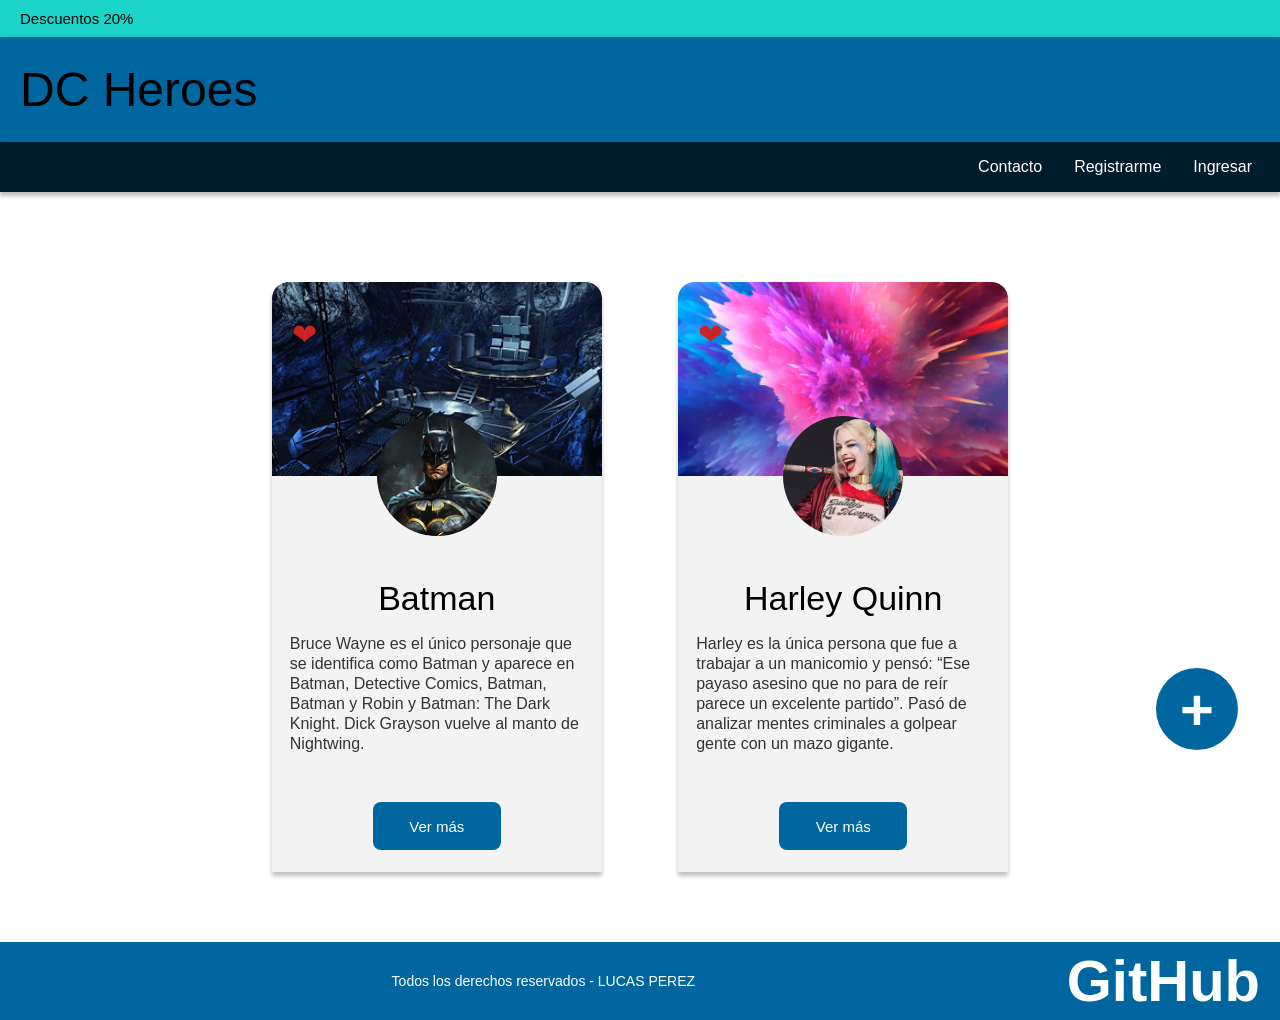
<file: index.html>
<!doctype html>
<html lang="es">
  <head>
    <meta charset="UTF-8" />
    <meta name="viewport" content="width=device-width, initial-scale=1.0" />
    <title>DC Heroes — Home | Programación II</title>
    <link rel="stylesheet" href="css/hub.css" />
  </head>

  <body>
    <header class="top-header">
      <p>Descuentos 20%</p>
    </header>

    <header class="main-header">
      <h1>DC Heroes</h1>
    </header>

    <nav class="main-nav" aria-label="Principal">
      <a href="#">Contacto</a>
      <a href="formularios.html">Registrarme</a>
      <a href="#">Ingresar</a>
    </nav>

    <main>
      <section class="cards">
        <article class="hero-card">
          <div class="card-cover">
            <img src="img/fondo batman.png" alt="Batman fondo" />
          </div>

          <span class="heart">❤</span>
          <img class="hero-avatar" src="img/batman.png" alt="Batman" />

          <div class="card-content">
            <h2>Batman</h2>
            <p>
              Bruce Wayne es el único personaje que se identifica como Batman y
              aparece en Batman, Detective Comics, Batman, Batman y Robin y
              Batman: The Dark Knight. Dick Grayson vuelve al manto de Nightwing.
            </p>
            <button>Ver más</button>
          </div>
        </article>

        <article class="hero-card">
          <div class="card-cover">
            <img src="img/fondo harley.png" alt="Harley fondo" />
          </div>

          <span class="heart">❤</span>
          <img class="hero-avatar" src="img/harley.png" alt="Harley Quinn" />

          <div class="card-content">
            <h2>Harley Quinn</h2>
            <p>
              Harley es la única persona que fue a trabajar a un manicomio y
              pensó: “Ese payaso asesino que no para de reír parece un excelente
              partido”. Pasó de analizar mentes criminales a golpear gente con
              un mazo gigante.
            </p>
            <button>Ver más</button>
          </div>
        </article>
      </section>
    </main>

    <a class="fab-plus" href="formularios.html" aria-label="Ir al formulario Añadí tu super">+</a>

    <footer>
      <a href="https://github.com/" target="_blank" class="github">GitHub</a>
      <p>Todos los derechos reservados - LUCAS PEREZ</p>
    </footer>
  </body>
</html>
</file>
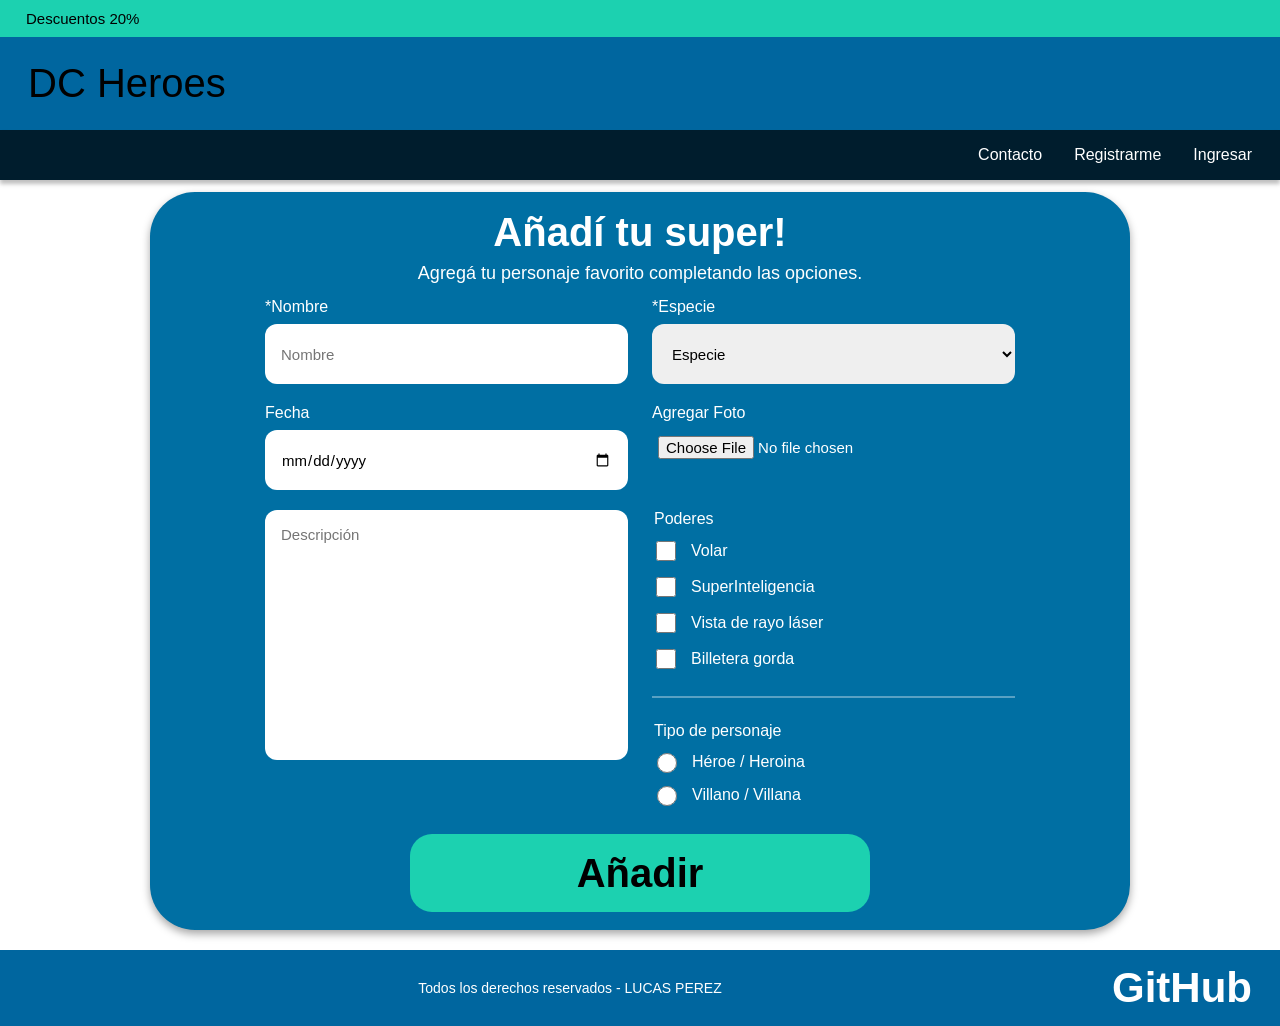
<file: formularios.html>
<!doctype html>
<html lang="es">
  <head>
    <meta charset="UTF-8" />
    <meta name="viewport" content="width=device-width, initial-scale=1.0" />
    <title>DC Heroes — Añadí tu super | Programación II</title>
    <link rel="stylesheet" href="css/formularios.css" />
  </head>

  <body>
    <div class="page-shell">
      <div class="top-bar">Descuentos 20%</div>

      <header class="brand-header">
        <p class="brand-title">DC Heroes</p>
      </header>

      <nav class="main-nav" aria-label="Principal">
        <a href="#">Contacto</a>
        <a href="formularios.html">Registrarme</a>
        <a href="#">Ingresar</a>
      </nav>

      <main class="page-main">
        <section class="form-panel">
          <h1>Añadí tu super!</h1>
          <p class="form-text">Agregá tu personaje favorito completando las opciones.</p>

          <form action="#" method="post" enctype="multipart/form-data">
            <div class="form-grid">
              <div class="field">
                <label for="nombre">*Nombre</label>
                <input type="text" id="nombre" name="nombre" placeholder="Nombre" required />
              </div>

              <div class="field">
                <label for="especie">*Especie</label>
                <select id="especie" name="especie" required>
                  <option value="" selected disabled>Especie</option>
                  <option value="humano">Humano</option>
                  <option value="unknown">Unknown</option>
                  <option value="alienigena">Alienígena</option>
                  <option value="metahumano">Metahumano</option>
                </select>
              </div>

              <div class="field">
                <label for="fecha">Fecha</label>
                <input type="date" id="fecha" name="fecha" />
              </div>

              <div class="field">
                <label for="foto">Agregar Foto</label>
                <input type="file" id="foto" name="foto" accept="image/png, image/jpeg, image/webp" />
              </div>

              <div class="field descripcion">
                <label for="descripcion" class="sr-only">Descripción</label>
                <textarea id="descripcion" name="descripcion" placeholder="Descripción"></textarea>
              </div>

              <div class="options">
                <fieldset class="poderes">
                  <legend>Poderes</legend>

                  <label>
                    <input type="checkbox" name="poderes" value="volar" />
                    Volar
                  </label>

                  <label>
                    <input type="checkbox" name="poderes" value="superinteligencia" />
                    SuperInteligencia
                  </label>

                  <label>
                    <input type="checkbox" name="poderes" value="vista-de-rayo-laser" />
                    Vista de rayo láser
                  </label>

                  <label>
                    <input type="checkbox" name="poderes" value="billetera-gorda" />
                    Billetera gorda
                  </label>
                </fieldset>

                <fieldset class="tipo-personaje">
                  <legend>Tipo de personaje</legend>

                  <label>
                    <input type="radio" name="tipo-personaje" value="heroe" />
                    Héroe / Heroina
                  </label>

                  <label>
                    <input type="radio" name="tipo-personaje" value="villano" />
                    Villano / Villana
                  </label>
                </fieldset>
              </div>
            </div>

            <button type="submit">Añadir</button>
          </form>
        </section>
      </main>

      <footer class="site-footer">
        <p>Todos los derechos reservados - LUCAS PEREZ</p>
        <a href="https://github.com/" class="footer-github">GitHub</a>
      </footer>
    </div>
  </body>
</html>
</file>
<file: css/hub.css>
* {
  box-sizing: border-box;
  margin: 0;
  padding: 0;
}

html,
body {
  min-height: 100vh;
}

body {
  background-color: #ffffff;
  font-family: Arial, Helvetica, sans-serif;
  color: #333333;
  display: flex;
  flex-direction: column;
}

a {
  color: inherit;
  text-decoration: none;
}

.top-header {
  background-color: #1cd4c9;
  padding: 10px 20px;
}

.top-header p {
  font-size: 15px;
  color: #000000;
}

.main-header {
  background-color: #00669f;
  padding: 25px 20px;
  box-shadow: 0 4px 7px rgba(0, 0, 0, 0.25);
}

.main-header h1 {
  font-size: 48px;
  font-weight: 400;
  color: #000000;
}

.main-nav {
  background-color: #001d2d;
  color: #ffffff;
  padding: 16px 28px;
  display: flex;
  justify-content: flex-end;
  gap: 32px;
  font-size: 16px;
  box-shadow: 0 4px 4px rgba(0, 0, 0, 0.25);
}

main {
  flex: 1;
  padding: 90px 0 70px;
  display: flex;
  justify-content: center;
  align-items: center;
}

.cards {
  width: 850px;
  text-align: center;
}

.hero-card {
  width: 330px;
  height: 590px;
  display: inline-block;
  vertical-align: top;
  margin: 0 36px;
  background-color: #f3f3f3;
  border-radius: 16px 16px 0 0;
  box-shadow: 0 4px 4px rgba(0, 0, 0, 0.25);
  text-align: center;
  overflow: hidden;
  position: relative;
}

.card-cover img {
  width: 100%;
  height: 194px;
  display: block;
  object-fit: cover;
  border-radius: 16px 16px 0 0;
}

.heart {
  position: absolute;
  top: 35px;
  left: 20px;
  font-size: 30px;
  color: #cc2424;
}

.hero-avatar {
  width: 120px;
  height: 120px;
  border-radius: 50%;
  display: block;
  margin: -60px auto 0;
  position: relative;
  z-index: 2;
}

.card-content {
  height: 336px;
  padding: 25px 18px 22px;
  display: flex;
  flex-direction: column;
  align-items: center;
}

.card-content h2 {
  font-size: 34px;
  font-weight: 400;
  margin: 18px 0 16px;
  color: #000000;
}

.card-content p {
  font-size: 16px;
  line-height: 1.25;
  text-align: left;
  margin-bottom: 22px;
}

.card-content button {
  margin-top: auto;
  background-color: #00669f;
  color: #ffffff;
  border: none;
  width: 128px;
  height: 48px;
  border-radius: 8px;
  font-size: 15px;
  cursor: pointer;
}

.fab-plus {
  position: fixed;
  right: 42px;
  bottom: 150px;
  width: 82px;
  height: 82px;
  border-radius: 50%;
  background-color: #00669f;
  color: #ffffff;
  font-size: 58px;
  font-weight: 700;
  display: flex;
  align-items: center;
  justify-content: center;
}

footer {
  background-color: #00669f;
  color: #ffffff;
  padding: 15px 20px;
  overflow: hidden;
}

footer p {
  text-align: center;
  font-size: 14px;
  line-height: 48px;
}

footer .github {
  float: right;
  font-size: 58px;
  font-weight: 700;
  text-decoration: none;
  color: #ffffff;
  line-height: 48px;
}

@media (max-width: 900px) {
  .cards {
    width: 100%;
  }

  .hero-card {
    display: block;
    margin: 0 auto 30px;
  }

  main {
    padding: 50px 0 80px;
  }

  .fab-plus {
    right: 24px;
    bottom: 110px;
  }

  footer .github {
    float: none;
    display: block;
    text-align: center;
    margin-top: 8px;
  }

  footer p {
    line-height: normal;
  }
}
</file>
<file: css/formularios.css>
*,
*::before,
*::after {
  box-sizing: border-box;
}

body {
  margin: 0;
  font-family: Arial, Helvetica, sans-serif;
  background: #ffffff;
}

a {
  color: inherit;
  text-decoration: none;
}

.page-shell {
  min-height: 100vh;
  display: flex;
  flex-direction: column;
}

.top-bar {
  background: #1cd1b0;
  padding: 10px 26px;
  font-size: 15px;
}

.brand-header {
  background: #00669f;
  padding: 24px 28px;
}

.brand-title {
  margin: 0;
  font-size: 40px;
  font-weight: 400;
  color: #000000;
}

.main-nav {
  background: #001d2d;
  color: #ffffff;
  display: flex;
  justify-content: flex-end;
  gap: 32px;
  padding: 16px 28px;
  font-size: 16px;
  box-shadow: 0 4px 4px rgba(0, 0, 0, 0.25);
}

.page-main {
  flex: 1;
  padding: 12px 28px 20px;
  display: flex;
  justify-content: center;
  align-items: center;
}

.form-panel {
  width: 100%;
  max-width: 980px;
  background: #006fa3;
  color: #ffffff;
  border-radius: 45px;
  padding: 18px 115px 18px;
  box-shadow: 0 4px 8px rgba(0, 0, 0, 0.35);
}

.form-panel h1 {
  margin: 0;
  text-align: center;
  font-size: 40px;
  font-weight: 700;
}

.form-text {
  margin: 8px 0 14px;
  text-align: center;
  font-size: 18px;
  font-weight: 400;
}

form {
  display: flex;
  flex-direction: column;
  align-items: center;
}

.form-grid {
  width: 100%;
  display: flex;
  flex-wrap: wrap;
  column-gap: 24px;
  row-gap: 20px;
}

.field {
  width: calc(50% - 12px);
  display: flex;
  flex-direction: column;
  gap: 8px;
}

label,
legend {
  font-size: 16px;
  font-weight: 400;
}

input,
select,
textarea {
  width: 100%;
  border: none;
  border-radius: 12px;
  padding: 16px;
  font-size: 15px;
  font-family: inherit;
}

input:focus,
select:focus,
textarea:focus,
button:focus {
  outline: 3px solid #1cd1b0;
  outline-offset: 2px;
}

input[type="text"],
select,
input[type="date"] {
  height: 60px;
}

input[type="file"] {
  height: 34px;
  padding: 6px;
  border-radius: 4px;
  background: transparent;
  color: #ffffff;
}

textarea {
  min-height: 250px;
  resize: none;
}

.descripcion {
  width: calc(50% - 12px);
}

.options {
  width: calc(50% - 12px);
  display: flex;
  flex-direction: column;
  justify-content: center;
  gap: 24px;
}

fieldset {
  border: none;
  margin: 0;
  padding: 0;
}

.poderes {
  padding-bottom: 24px;
  border-bottom: 2px solid rgba(255, 255, 255, 0.35);
}

.poderes label,
.tipo-personaje label {
  display: flex;
  align-items: center;
  gap: 12px;
  margin-top: 10px;
}

input[type="checkbox"],
input[type="radio"] {
  width: 20px;
  height: 20px;
  padding: 0;
  accent-color: #1cd1b0;
}

button {
  margin-top: 28px;
  width: 460px;
  max-width: 100%;
  height: 78px;
  border: none;
  border-radius: 22px;
  background: #1cd1b0;
  color: #000000;
  font-size: 40px;
  font-weight: 700;
  cursor: pointer;
}

button:hover {
  background: #20e0bd;
}

.site-footer {
  background: #00669f;
  color: #ffffff;
  display: flex;
  justify-content: space-between;
  align-items: center;
  padding: 14px 28px;
}

.site-footer p {
  margin: 0;
  flex: 1;
  text-align: center;
  font-size: 14px;
}

.footer-github {
  font-size: 42px;
  font-weight: 700;
}

.footer-github:hover {
  text-decoration: underline;
}

.sr-only {
  position: absolute;
  left: -9999px;
}

@media (max-width: 768px) {
  .form-panel {
    padding: 24px;
    border-radius: 28px;
  }

  .field,
  .descripcion,
  .options {
    width: 100%;
  }

  .main-nav {
    justify-content: center;
    gap: 18px;
  }

  .site-footer {
    flex-direction: column;
    gap: 10px;
  }
}
</file>
